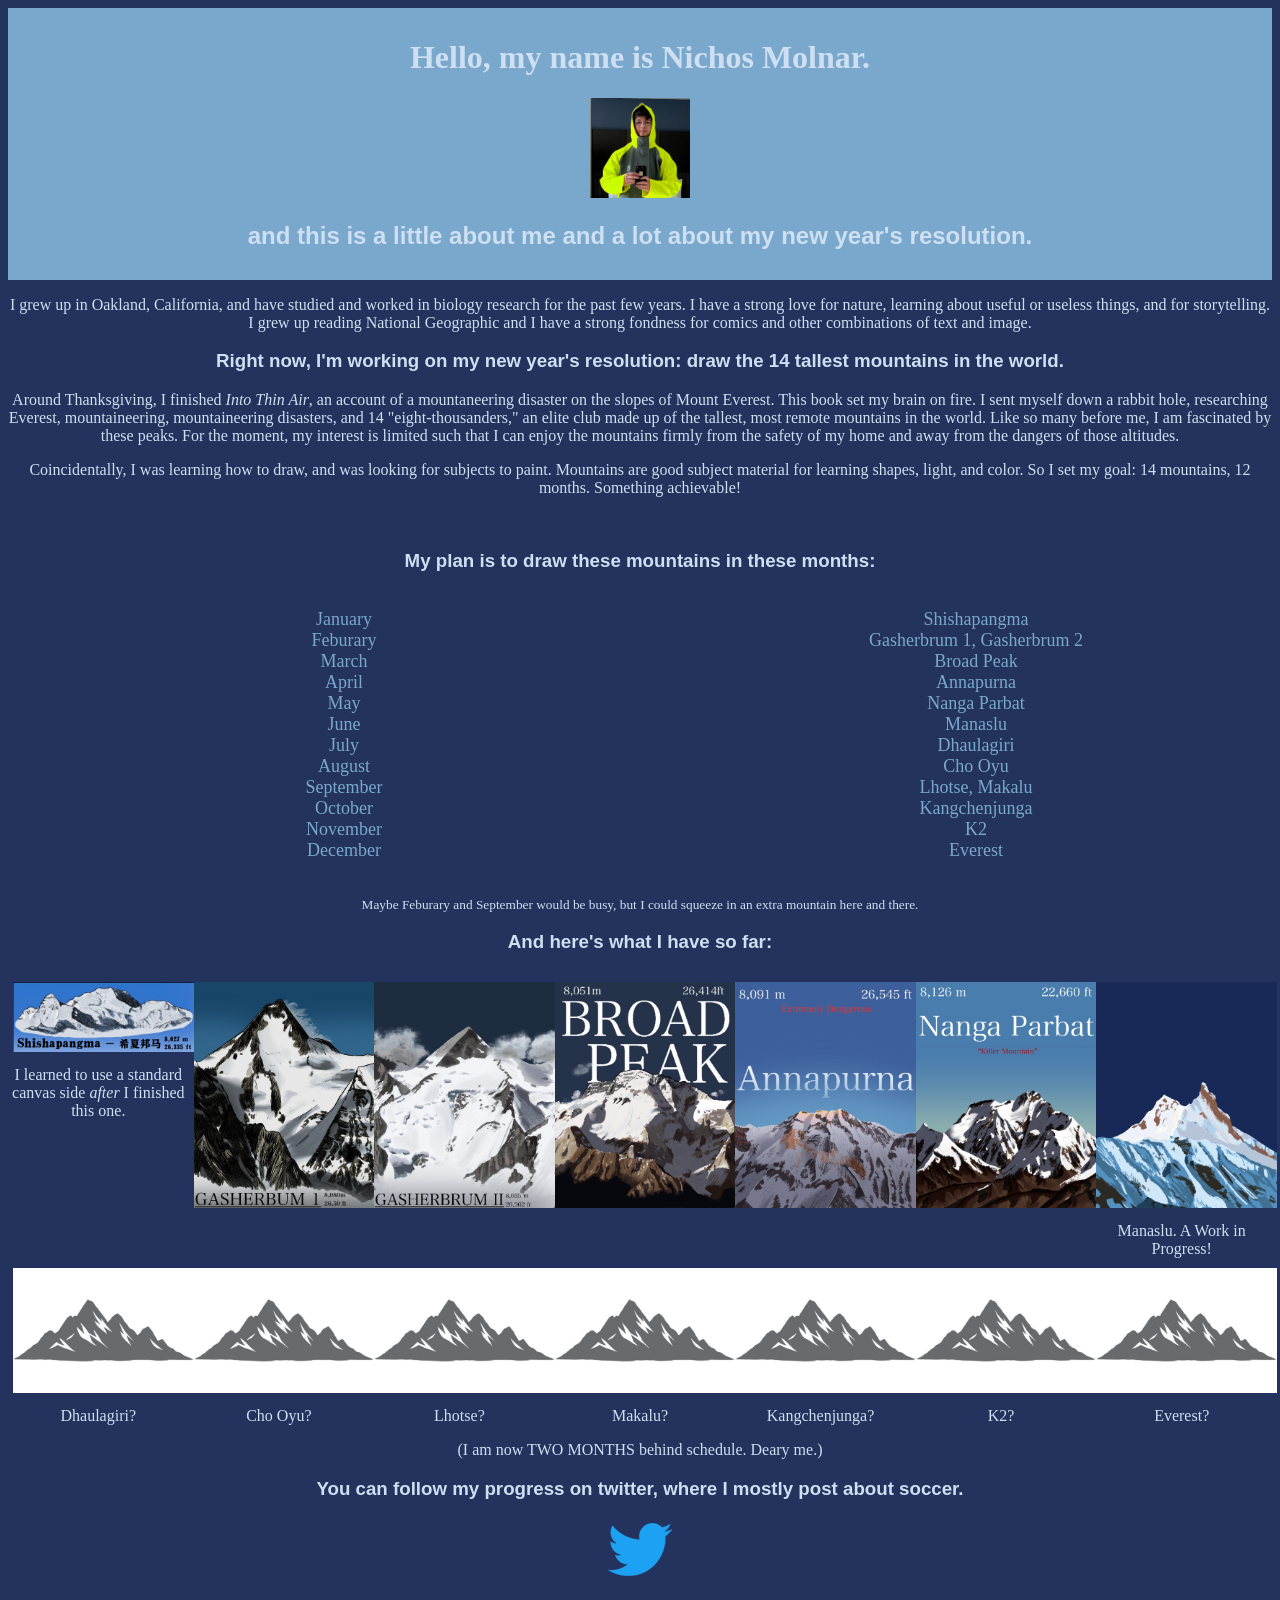
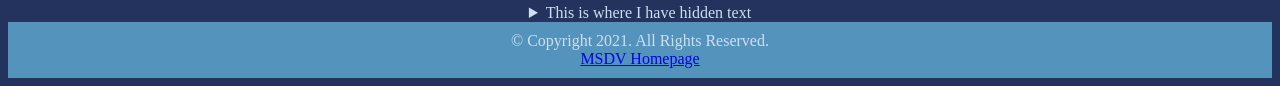
<file: Week 1/index.html>
<!DOCTYPE html>
<html lang="en">
    <head>
        <meta charset="UTF-8">
        <meta name="viewport" content="width=device-width, initial-scale=1.0">
        <title>Nichos Molnar | About Me</title>
        <link rel="stylesheet" href="css/style.css">
    </head>
    <body>
        <header>
            <h1>Hello, my name is Nichos Molnar.</h1>
            <img src="./image/portrait.jpeg" alt="Nichos Molnar" width="100">
            <h2>and this is a little about me and a lot about my new year's resolution.</h2>
        </header>
        <main>
            <p>I grew up in Oakland, California, and have studied and worked in biology research for the past few years.
                I have a strong love for nature, learning about useful or useless things, and for storytelling. 
                I grew up reading National Geographic and I have a strong fondness for comics and other combinations of text and image.
            </p>
            <h3>Right now, I'm working on my new year's resolution: draw the 14 tallest mountains in the world.</h3>
            <p>Around Thanksgiving, I finished <i>Into Thin Air</i>, an account of a mountaneering disaster
                on the slopes of Mount Everest. This book set my brain on fire. I sent myself down a rabbit hole, researching
                Everest, mountaineering, mountaineering disasters, and 14 "eight-thousanders," an elite club made up of the 
                tallest, most remote mountains in the world. Like so many before me, I am fascinated by these peaks. For the moment,
                my interest is limited such that I can enjoy the mountains firmly from the safety of my home and away from the dangers of those altitudes.
            </p>
            <p>Coincidentally, I was learning how to draw, and was looking for subjects to paint.  Mountains are good
                subject material for learning shapes, light, and color. So I set my goal: 14 mountains, 12 months.
                Something achievable!</p>
            <br>
            <h3>My plan is to draw these mountains in these months:</h3>
            <!-- Turn below into a two col table. I don't think is a good way to do it-->
            <div class="row">
                <div class="column">
                    <ul class="month_list">
                        <li>January</li>
                        <li>Feburary</li>
                        <li>March</li>
                        <li>April</li>
                        <li>May</li>
                        <li>June</li>
                        <li>July</li>
                        <li>August</li>
                        <li>September</li>
                        <li>October</li>
                        <li>November</li>
                        <li>December</li>
                    </ul>
                </div>
                <div class="column">
                    <ul class="mountain_list">
                        <li>Shishapangma</li>
                        <li>Gasherbrum 1, Gasherbrum 2</li>
                        <li>Broad Peak</li>
                        <li>Annapurna</li>
                        <li>Nanga Parbat</li>
                        <li>Manaslu</li>
                        <li>Dhaulagiri</li>
                        <li>Cho Oyu</li>
                        <li>Lhotse, Makalu</li>
                        <li>Kangchenjunga</li>
                        <li>K2</li>
                        <li>Everest</li>
                    </ul>
                </div>
            </div>        
            <p><small>Maybe Feburary and September would be busy, but I could squeeze in an extra mountain here and there.</small></p>
            <h3>And here's what I have so far:</h3>
            <div class="grid-container">
                <figure class="mountain_fig" >
                    <img class="mountain" src= "image/1-SSPM-500.jpeg" alt = "Shishapangma">
                    <figcaption> I learned to use a standard canvas side <em>after</em> I finished this one.</figcaption>
                </figure>
                <img class="mountain" src= "image/2-Gasherbrum1-500.jpeg" alt = "Gasherbrum 1">
                <img class="mountain" src= "image/3-Gasherbrum2-500.jpeg" alt = "Gasherbrum 2">
                <img class="mountain" src= "image/4-BroadPeak-500.jpeg" alt = "Broad Peak">
                <img class="mountain" src= "image/5-Annapurna-500.jpeg" alt = "Annapurna">
                <img class="mountain" src= "image/6-NP-500.jpeg" alt = "Nanga Parbat">
                <figure class="mountain_fig">
                    <img class="mountain" src= "image/7-ManalsuWIP-500.jpeg" alt = "Manaslu, Work in Progress">
                    <figcaption>Manaslu. A Work in Progress!</figcaption>
                </figure>
                <figure class="mountain_fig">
                    <img class="mountain" src= "image/Filler-500.jpeg" alt = "Dhaulagiri?">
                    <figcaption>Dhaulagiri?</figcaption>
                </figure>
                <figure class="mountain_fig">
                    <img class="mountain" src= "image/Filler-500.jpeg" alt = "Cho Oyu?">
                    <figcaption>Cho Oyu?</figcaption>
                </figure>
                <figure class="mountain_fig">
                    <img class="mountain" src= "image/Filler-500.jpeg" alt = "Lhotse?">
                    <figcaption>Lhotse?</figcaption>
                </figure><figure class="mountain_fig">
                    <img class="mountain" src= "image/Filler-500.jpeg" alt = "Makalu?">
                    <figcaption>Makalu?</figcaption>
                </figure><figure class="mountain_fig">
                    <img class="mountain" src= "image/Filler-500.jpeg" alt = "Kangchenjunga?">
                    <figcaption>Kangchenjunga?</figcaption>
                </figure>
                <figure class="mountain_fig">
                    <img class="mountain" src= "image/Filler-500.jpeg" alt = "K2">
                    <figcaption>K2?</figcaption>
                </figure><figure class="mountain_fig">
                    <img class="mountain" src= "image/Filler-500.jpeg" alt = "Everest?">
                    <figcaption>Everest?</figcaption>
                </figure>
                <!-- class = mountain for photo borders and background-->
            </div>
            <p>(I am now TWO MONTHS behind schedule. Deary me.)</p>
            <div>
                <h3>You can follow my progress on twitter, where I mostly post about soccer.</h3>
                <a href="https://x.com/ThreePoundsRice"><img src="image/icon-logo-twitter.png" alt = "tweeter"></a>
                <!-- Above is an anchor tag-->
            </div>
        </main>
        <br>
        <details>
            <summary>This is where I have hidden text</summary>
            <p>This is text I have hidden</p>
        </details>
        <footer>
            <div> &copy; Copyright 2021. All Rights Reserved.</div>
            <a href="https://parsons.nyc/archive/#/?categories=thesis">MSDV Homepage</a>
        </footer>
    </body>
</html>
</file>
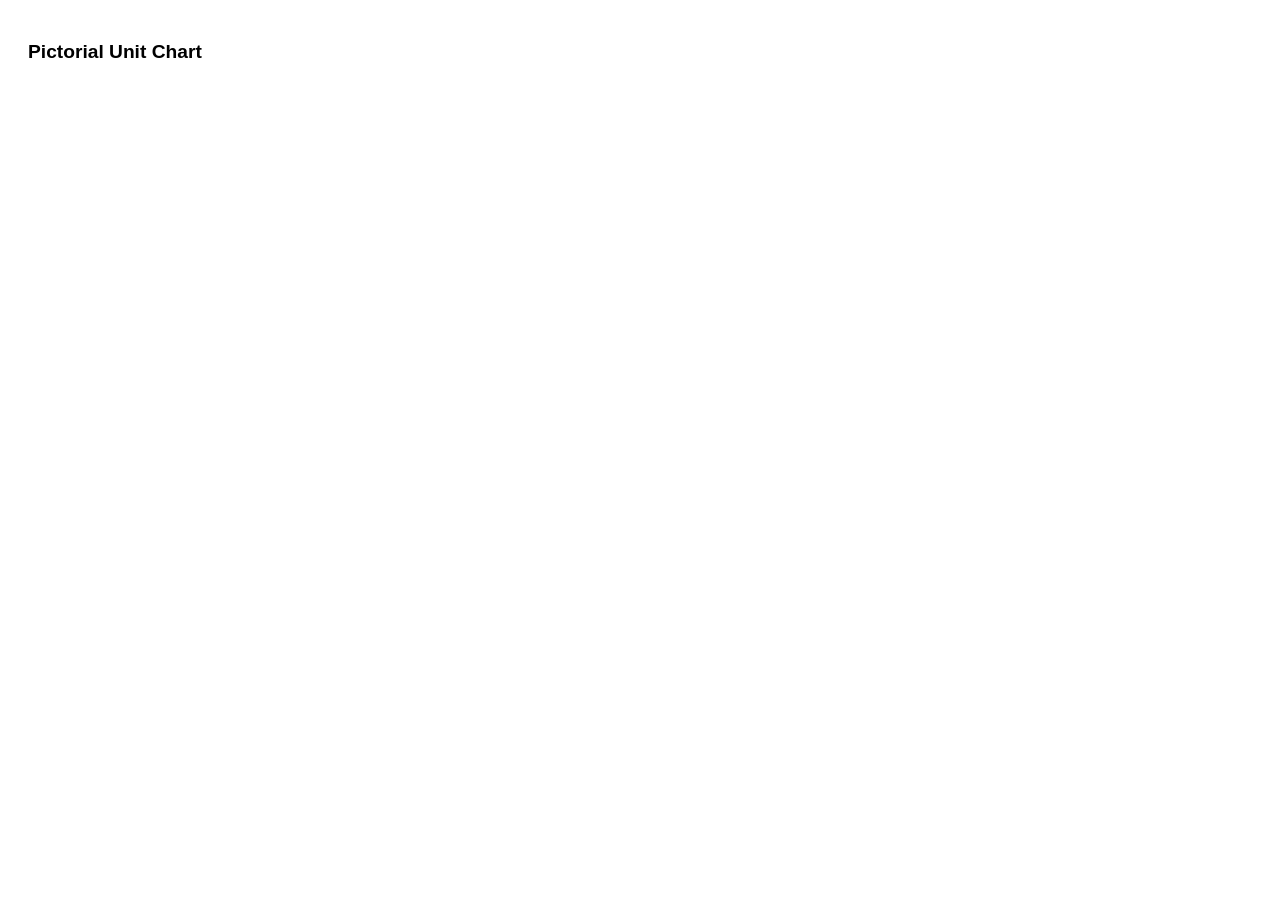
<file: Week 4/index.html>
<!DOCTYPE html>
<html lang="en">
<head>
    <meta charset="UTF-8">
    <meta name="viewport" content="width=device-width, initial-scale=1.0">
    <title>Pictorial Unit Chart</title>

    <style>
        body {
            font-family: sans-serif;
        }

        #app {
            padding: 20px;
        }

        #title {
            padding-bottom:10px;
        }

        h1 {
            font-size: 1.2rem;
        }

        #container2 {
            margin-top: 20px;
        }

        #container3 {
            margin-top: 20px;
        }
    </style>
</head>
<body>
    <div id="app">
        <div id="title">
            <h1>Pictorial Unit Chart</h1>
        </div>
        <div id="container"></div>
        <div id="container2"></div>
        <div id="container3"></div>
    </div>
    <script src="https://d3js.org/d3.v7.min.js"></script>
    <script type="text/javascript">
        const container = d3.select('#container');
        const container2 = d3.select('#container2');
        const container3 = d3.select('#container3');

        const dataset = {
            "Category A": 5,
            "Category B": 3,
            "Category C": 8
        }

        const symbols = {
            "Category A": "#",
            "Category B": "*",
            "Category C": "•"
        }



        const chart = container
            .append('div')
            .style('max-width', '30em');

        const chart2 = container2
            .append('div')
            .style('max-width', '30em');

        const chart3 = container3
            .append('div')
            .style('max-width', '30em');

        // Next steps:
        // use Object.entries() to convert object to array
        // then use d3.join() to create elements
        


        //basic pictorial unit chart
        chart.selectAll("div").data(Object.entries(dataset)).join("div")
            .call((g) => { //labels
                    g
                    .append('span') // create span element which lives inside div for text
                    .text((d) => { return d[0] })
                    .style('display', 'inline-block')
                    .style('width', '100px')
            })
            .call((g) => { //data
                    g
                    .append('span') // create span element which lives inside div for data
                    .text((d) => {
                        return '•'.repeat(d[1])
                    })
                    .style('display', 'inline-block')
                    .style('width', '100px')
            })


        // pictorial unit chart with different symbols
        chart.selectAll("div").data(Object.entries(dataset)).join("div")
            .call((g) => { //labels
                    g
                    .append('span') // create span element which lives inside div for text
                    .text((d) => { return d[0] })
                    .style('display', 'inline-block')
                    .style('width', '100px')
            })
            .call((g) => { //data
                    g
                    .append('span') // create span element which lives inside div for data
                    .text((d) => {
                        const symbol = symbols[d[0]];
                        return symbol.repeat(d[1])
                    })
                    .style('display', 'inline-block')
                    .style('width', '100px')
            })

        // pictorial unit chart with different symbols - alternative way?
        chart2.selectAll("div").data(Object.entries(dataset)).join("div")
            .call((g) => { //labels
                    g
                    .append('span') // create span element which lives inside div for text
                    .text((d) => { return d[0] })
                    .style('display', 'inline-block')
                    .style('width', '100px')
            })
            .call((g) => { //data
                    g
                    .append('span') // create span element which lives inside div for data
                    .text((d) => {
                        if (d[0] === "Category A") {
                            return '#'.repeat(d[1])
                        } else if (d[0] === "Category B") {
                            return '*'.repeat(d[1])
                        } else if (d[0] === "Category C") {
                            return '•'.repeat(d[1])
                        }
                    })
                    .style('display', 'inline-block')
                    .style('width', '100px')
            })

        chart2.selectAll("div").data(Object.entries(dataset)).join("div")
            .call((g) => { //labels
                    g
                    .append('span') // create span element which lives inside div for text
                    .text((d) => { return d[0] })
                    .style('display', 'inline-block')
                    .style('width', '100px')
            })
            .call((g) => { //data
                    g
                    .append('span') // create span element which lives inside div for data
                    .text((d) => {
                        if (d[0] === "Category A") {
                            return '#'.repeat(d[1])
                        } else if (d[0] === "Category B") {
                            return '*'.repeat(d[1])
                        } else if (d[0] === "Category C") {
                            return '•'.repeat(d[1])
                        }
                    })
                    .style('display', 'inline-block')
                    .style('width', '100px')
            })

        chart3.append("image")
            .attr("width", 100)
            .attr("height", 100)
            .attr("xlink:href", "image/4-BroadPeak-500.jpeg")
  


        // <img class="mountain" src= "image/4-BroadPeak-500.jpeg">
        // <img class="mountain" src= "image/5-Annapurna-500.jpeg">
        // <img class="mountain" src= "image/6-NP-500.jpeg">

        // how to get images in pictorial unit chart???
    </script>
</body>
</html>
</file>
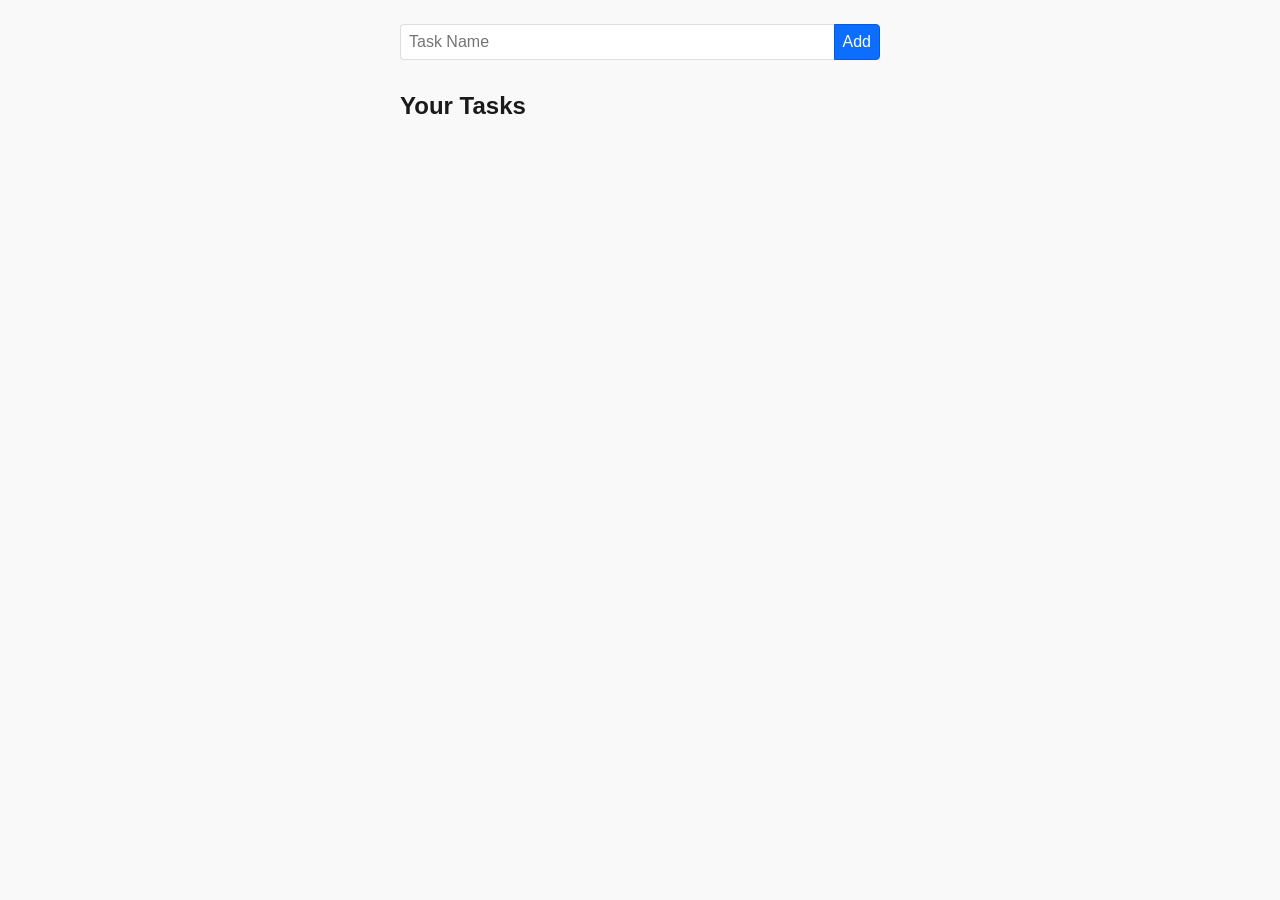
<file: Week 3/d3 task list/index.html>
<!DOCTYPE html>
<html>

<head>
    <meta charset="utf-8">
    <meta name="viewport" content="width=device-width, initial-scale=1">
    <meta http-equiv="content-type" content="text/html; charset=utf-8" />

    <title>Assignment 3</title>

    <style>
        html {
            font-family: sans-serif;
        }

        body {
            background-color: #f9f9f9;
            color: #1a1a1a;
        }

        h1 {
            font-size: 1.5rem;
            font-weight: 600;
        }

        .container {
            margin: 0 auto;
            max-width: 30em;
            padding: 1rem;
            display: flex;
            flex-direction: column;
            gap: 1rem;
        }

        #to-do-form {
            display: flex;
        }

        #to-do-form>input {
            /* reset all default css values */
            all: unset;
            padding: 0.5rem;
        }

        #to-do-form>input:first-child {
            flex: 1 1 auto;
        }

        #to-do-form>input[type="text"] {
            border: 1px solid #dddddd;
            border-right: 0;
            background: #ffffff;
            border-radius: 0.25rem 0 0 0.25rem;
        }

        #to-do-form>input[type="text"]:focus {
            border-color: #aaaaaa;
        }

        #to-do-form>input[type="submit"] {
            border: 1px solid hsla(216, 98%, 45%, 1.0);
            background: hsla(216, 98%, 52%, 1.0);
            color: #ffffff;
            border-radius: 0 0.25rem 0.25rem 0;
            cursor: pointer;
        }

        #to-do-form>input[type="submit"]:hover {
            background: hsla(216, 98%, 45%, 1.0);
        }

        .task {
            border: 1px solid #dddddd;
            background: #ffffff;
            display: flex;
            flex-direction: row;
            align-items: center;
            padding: 1rem;
            border-radius: 0.25rem;
        }

        
        .task>div:first-child {
            font-weight: 600;
            flex: 1 1 auto;
        }
    </style>
</head>

<body>
    <div class="container">
        <div>
            <form id="to-do-form">
                <input id="to-do-search-box" class="form-control" type="text" placeholder="Task Name" />
                <input class="btn btn-primary" type="submit" value="Add" />
            </form>
        </div>
        <div>
            <h1>Your Tasks</h1>
            <div id="to-do-entries" class="d-flex flex-column gap-2">
                
                
                
                
                <!-- use d3 to add content here
                    ----------------------------------------------------------
                    this is example markup that you can use to display a task 
                    you will want this type of element to be defined through d3
                    ------------------------------------------------------------
                    <div class="task">
                        <div>This is a task</div>
                        <div>
                            <button>Delete</button>
                        </div>
                    </div>
                    -->
            </div>
        </div>
    </div>

    <script src="https://d3js.org/d3.v7.min.js"></script>
    <script type="text/javascript">
        // assign selected d3 elements to variables
        const form = d3.select('#to-do-form')
        const searchBox = d3.select('#to-do-search-box') //searchbox already created for us in HTML doc
        const toDoEntries = d3.select('#to-do-entries')

        const makeToDo = function(added_task){ // function that assigns inputted text to a div
            // div is made of div with text and delete button div

            // create div constant and give it premade task properties for CSS
            const div = d3.create("div").attr("class", "task");

            //add div html element - in this case use .append to create a child <div> element in 
            div.append('div').text(added_task);
            
            // add delete button and add some customization
            div.append('div').append('button').text('Get Outta Here').style("color", "red") //this is what it looks like
            .on('click', () => { // this is what it does
                div.remove()
            });

            console.log("task has been added:" + added_task)
            return div

        }

        const submitHandler = (event) => {
            // this event will be pressing the "add" button on the task list
            event.preventDefault();

            const added_task = makeToDo(searchBox.property("value").trim()) // make new div out of input box content

            // add new div to toDoEntries
            toDoEntries.append(() => added_task.node())
            searchBox.property("value", "") // clear search box after adding task
        }
        form.on('submit', submitHandler)
    </script>
</body>

</html>
</file>
<file: Week 1/css/style.css>
html {
  font-family: 'Times New Roman', Times, serif;
  text-align: center;
}

body {
    background: #23335D;
    color: #cddff1; 
}


header{
  padding: 10px;
  text-align: center;
  background-color: #7aa8cd;
}

footer {
  padding: 10px;
  text-align: center;
  background-color: #5493bb;
}

h2, h3 {
  font-family: 'Franklin Gothic Medium', 'Arial Narrow', Arial, sans-serif;
}

.row {
  display: flex;
  text-align: center;
  font-size: 18px;
}

.column {
  flex: 15%;
  text-align: center;
  font-size: 18px;
}


.mountain {
  width: 100%;
  padding: 10px 5px;
  border: 30px;
  border-color: black;
}

.mountain_fig {
  margin: 0%;
}


.grid-container {
  display: inline-grid;
  grid-template-columns: repeat(7, 1fr);
}

.mountain_list, .month_list li{
  list-style-type: none;
  color: #7aa8cd;
}
</file>
